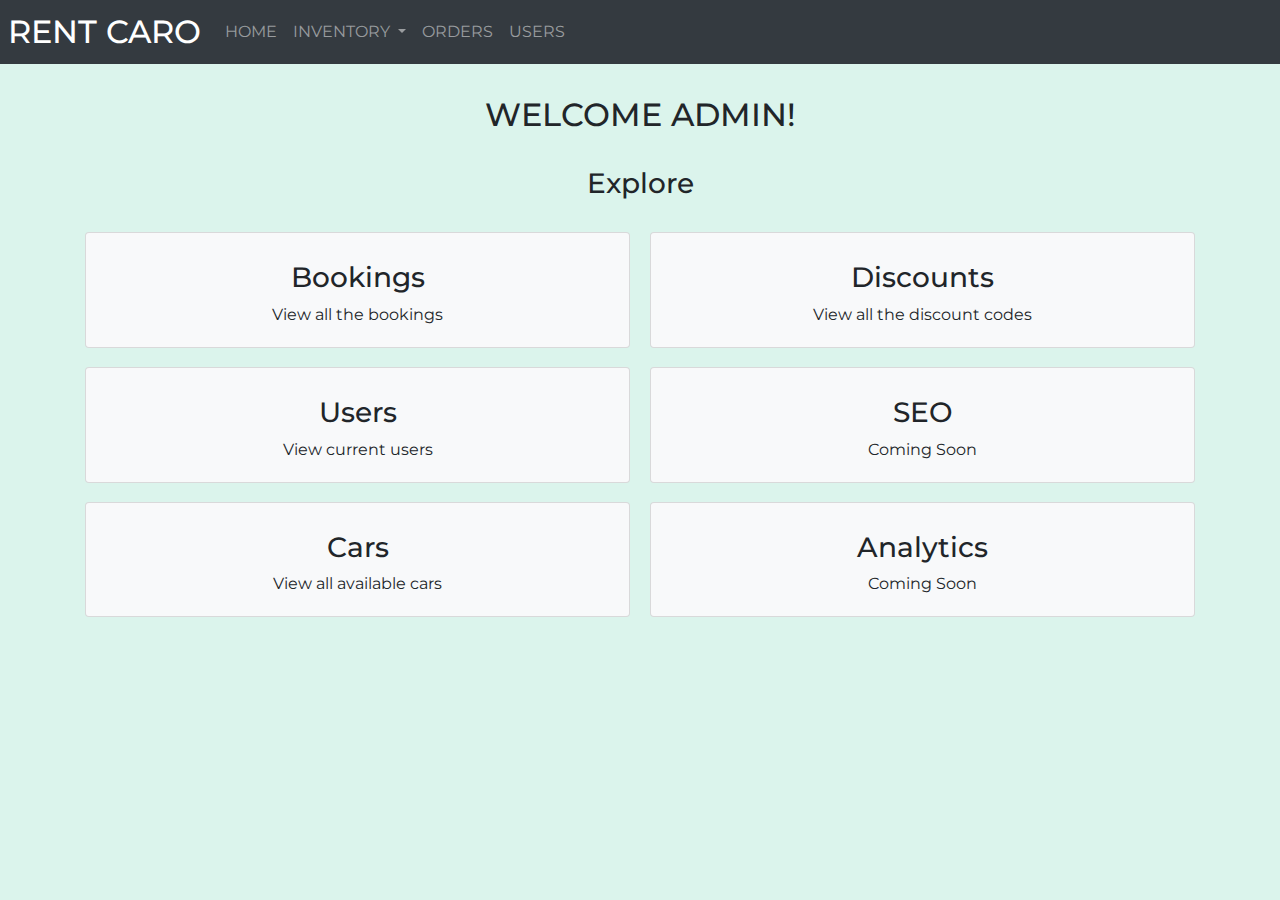
<file: AdminPage/dashboard.html>
<!DOCTYPE html>
<html lang="en">
<head>
    <meta charset="UTF-8">
    <meta name="viewport" content="width=device-width, initial-scale=1.0">
    <title>ADMIN DASHBOARD</title>

    <link rel="stylesheet" href="https://maxcdn.bootstrapcdn.com/bootstrap/4.5.2/css/bootstrap.min.css">
	<link rel="stylesheet" type="text/css" href="css/stylesdash.css">
	<link href="https://fonts.googleapis.com/css?family=Montserrat:500,700&display=swap&subset=latin-ext" rel="stylesheet">
    <link href="https://fonts.googleapis.com/css?family=Open+Sans:400,400i,600&display=swap&subset=latin-ext" rel="stylesheet">
    <script src="https://ajax.googleapis.com/ajax/libs/jquery/3.5.1/jquery.min.js"></script>
	<script src="https://cdn.jsdelivr.net/npm/popper.js@1.16.1/dist/umd/popper.min.js" integrity="sha384-9/reFTGAW83EW2RDu2S0VKaIzap3H66lZH81PoYlFhbGU+6BZp6G7niu735Sk7lN" crossorigin="anonymous"></script>
	<script src="https://cdn.jsdelivr.net/npm/bootstrap@4.5.3/dist/js/bootstrap.min.js" integrity="sha384-w1Q4orYjBQndcko6MimVbzY0tgp4pWB4lZ7lr30WKz0vr/aWKhXdBNmNb5D92v7s" crossorigin="anonymous"></script>
</head>
<body>
    <nav class="navbar navbar-expand-lg navbar-dark bg-dark">
        <div class="collapse navbar-collapse">
          <div class="navbar-header">
            <a class="navbar-brand" href="dashboard.html"><h2>RENT CARO</h2></a>
          </div>
          <ul id= "sections"class="navbar-nav mr-auto mt-2 mt-lg-0">
            <li class="nav-item"><a class="nav-link" href="dashboard.html">HOME</a></li>
            <li class="nav-item dropdown">
              <a class="dropdown-toggle nav-link" data-toggle="dropdown" href="cars.php">INVENTORY
              <span class="caret"></span></a>
              <ul class="dropdown-menu bg-dark">
                <li><a class="nav-link" href="cars.php">CARS</a></li>
                <li><a class="nav-link" href="discount.php">DISCOUNTS</a></li>
              </ul>
            </li>
            <li class="nav-item"><a class="nav-link" href="orders.php">ORDERS</a></li>
            <li class="nav-item"><a class="nav-link" href="users.php">USERS</a></li>
          </ul>
        </div>
      </nav>
      <h2 style="text-align: center; margin: 2rem auto;"> WELCOME ADMIN! </h2>
      
      <div class="container">
        <h3 style="text-align: center; margin: 2rem auto;">Explore</h3>
        <div class="card-columns" styles="align-content: center;">
          <div class="card bg-light" onclick="location.href='orders.php';">
            <div class="card-body text-center">
              <h3 style="text-align: center; margin: 0.5rem auto;">Bookings</h3>
              <p class="card-text">View all the bookings</p>
            </div>
          </div>
          <div class="card bg-light " onclick="location.href='users.php';">
            <div class="card-body text-center">
              <h3 style="text-align: center; margin: 0.5rem auto;">Users</h3>
              <p class="card-text">View current users</p>
            </div>
          </div>
          <div class="card bg-light" onclick="location.href='cars.php';">
            <div class="card-body text-center">
              <h3 style="text-align: center; margin: 0.5rem auto;">Cars</h3>
              <p class="card-text">View all available cars</p>
            </div>
          </div>
          <div class="card bg-light" onclick="location.href='discount.php';">
            <div class="card-body text-center">
              <h3 style="text-align: center; margin: 0.5rem auto;">Discounts</h3>
              <p class="card-text">View all the discount codes</p>
            </div>
          </div> 
          <div class="card bg-light" onclick="location.href='dashboard.html';">
            <div class="card-body text-center">
              <h3 style="text-align: center; margin: 0.5rem auto;">SEO</h3>
              <p class="card-text">Coming Soon</p>
            </div>
          </div> 
          <div class="card bg-light" onclick="location.href='dashboard.html';">
            <div class="card-body text-center">
              <h3 style="text-align: center; margin: 0.5rem auto;">Analytics</h3>
              <p class="card-text">Coming Soon</p>
            </div>
          </div>
          
          
          
          </div>
        </div>
      </div>
    
</body>
</html>
</file>
<file: AdminPage/css/stylesdash.css>
body{
    background-color: #dbf4ec;
    font-family: "Montserrat", sans-serif;
}
h1,h2{
    margin-top: 0rem;
    margin-bottom: 0rem;
}
.navbar{
    padding: 0.5rem;
    margin: 0;
}
.btn{
    background-color: #4ecca3;
    margin-left: 0.625rem;
}
.btn:hover,.btn:active,.btn:checked{
    background-color:#46b792 ;
}
.btn-tab{
    background: none;
    border: none;
    color: #4ecca3;
    font-family: "Montserrat", sans-serif;
    font-size: x-large;
}
.btn-tab:hover{
    background: none;
}
.navbar-header{
    margin-top: 0rem;
    margin-bottom: 0rem;
}
#sections{
    text-align: right;
}
#form1{
    margin: 3rem auto;
}


.card {
    overflow:hidden;
}

.card-body .rotate {
    z-index: 8;
    float: right;
    height: 100%;
}

.card-body .rotate i {
    color: rgba(20, 20, 20, 0.15);
    position: absolute;
    left: 0;
    left: auto;
    right: -10px;
    bottom: 0;
    display: block;
    -webkit-transform: rotate(-44deg);
    -moz-transform: rotate(-44deg);
    -o-transform: rotate(-44deg);
    -ms-transform: rotate(-44deg);
    transform: rotate(-44deg);
}
   
.card-columns {
        -webkit-column-count:2;
        -moz-column-count:2;
        column-count:2;
        
    }
</file>
